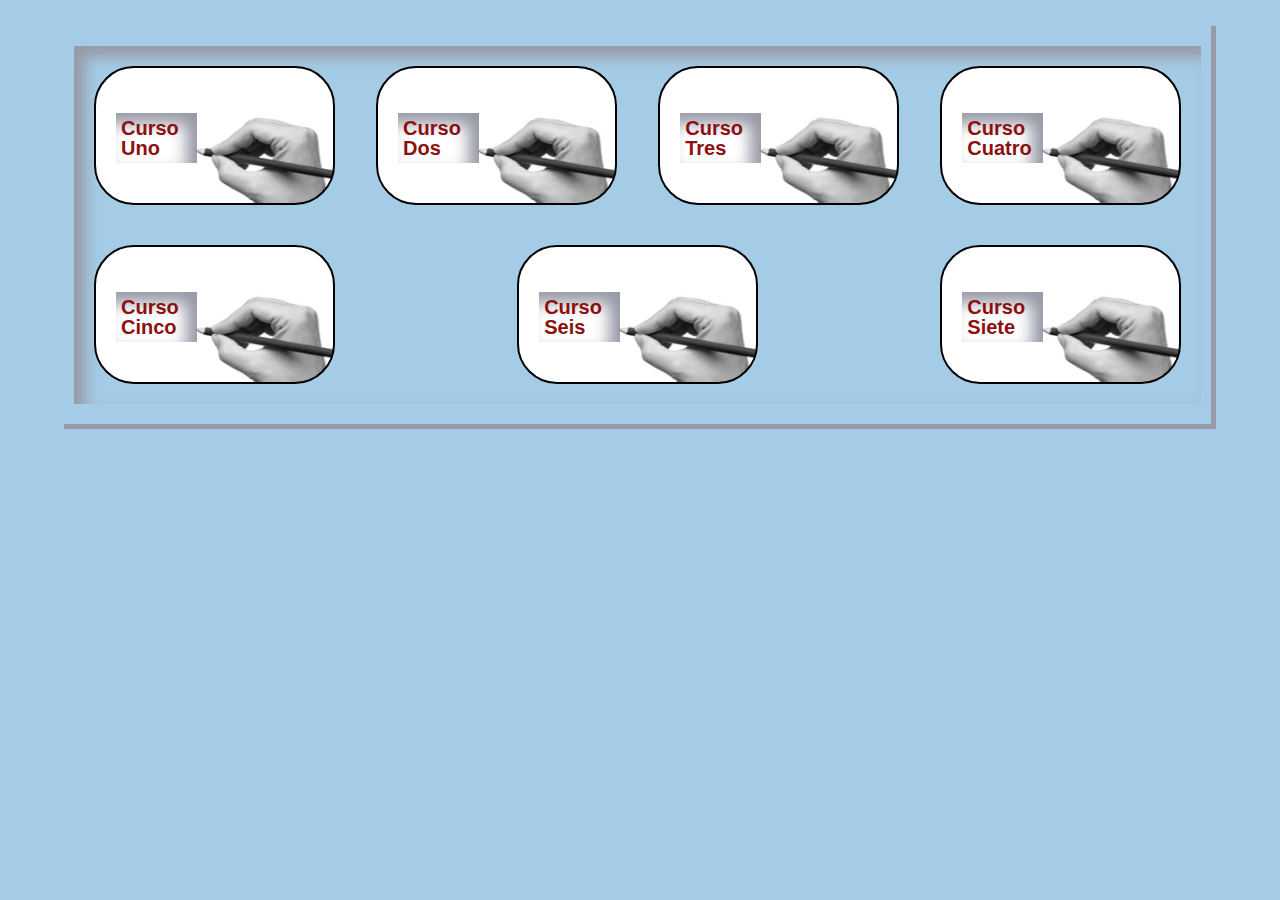
<file: index.html>
<!doctype html>
<html>
<head>
	<meta charset="utf-8">
	<meta name="viewport" content="width=device-width, initial-scale=1">
	<title>Preposiciones</title>
	<link rel="stylesheet" href="css/reset.css">
	<link rel="stylesheet" href="css/styleFile2.css">
	<link rel="stylesheet" href="css/flex.css">

</head>
<body>

<header id="headerPrincipal" class="headerPrincipal">
</header>
<script src="js/file.js">
 </script>
</body>
</html>
</file>
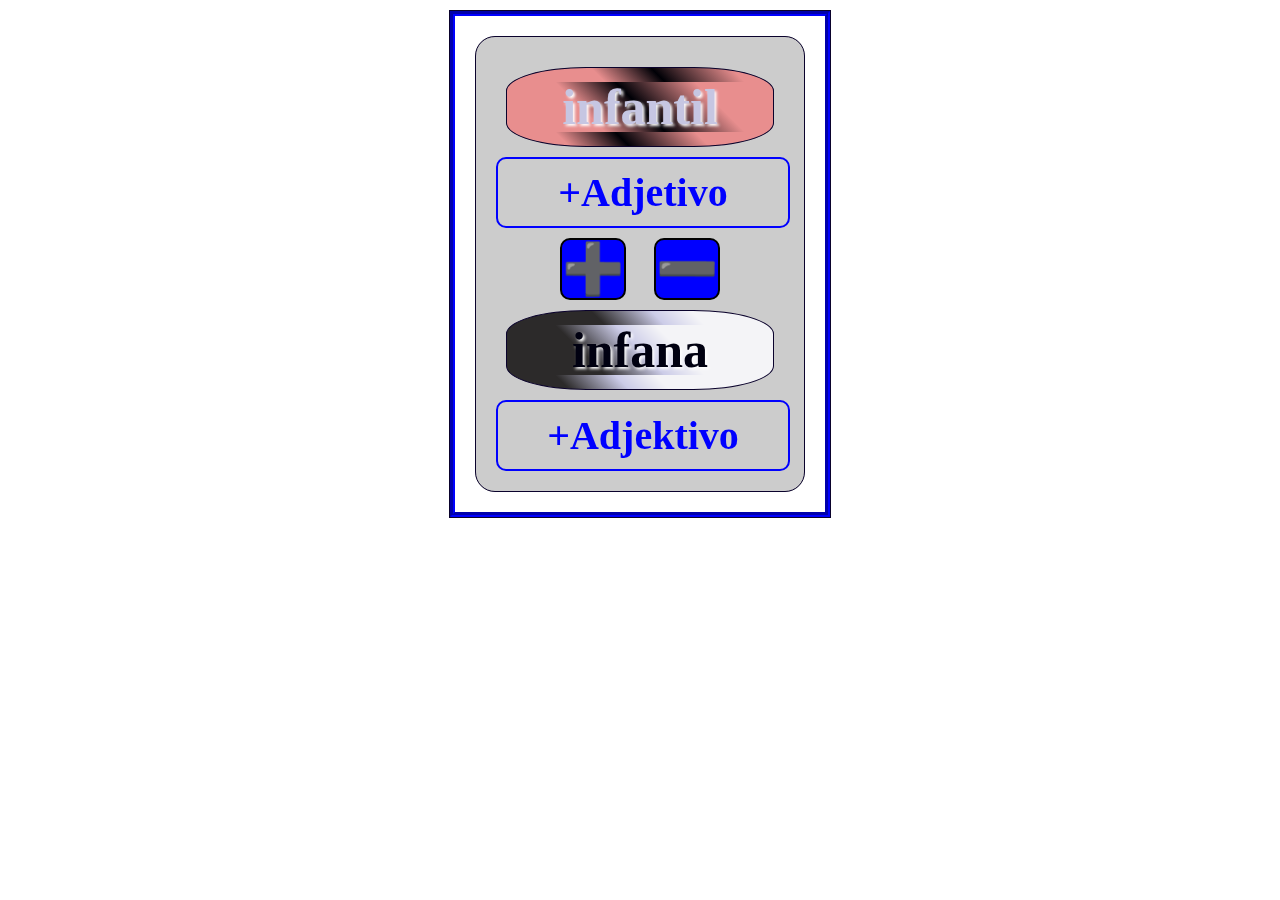
<file: fileHtml/adjetivos.html>
<!DOCTYPE html>
<html lang="en">
<head>
    <meta charset="UTF-8">
    <meta name="viewport" content="width=device-width, initial-scale=1.0">
    <link rel="stylesheet" href="../css/card.css">
    <title>adjetivos</title>
</head>
<body>
    <div  class="container"></div>
    <script  src="../js/adjetivos.js" ></script>
</body>
</html>
</file>
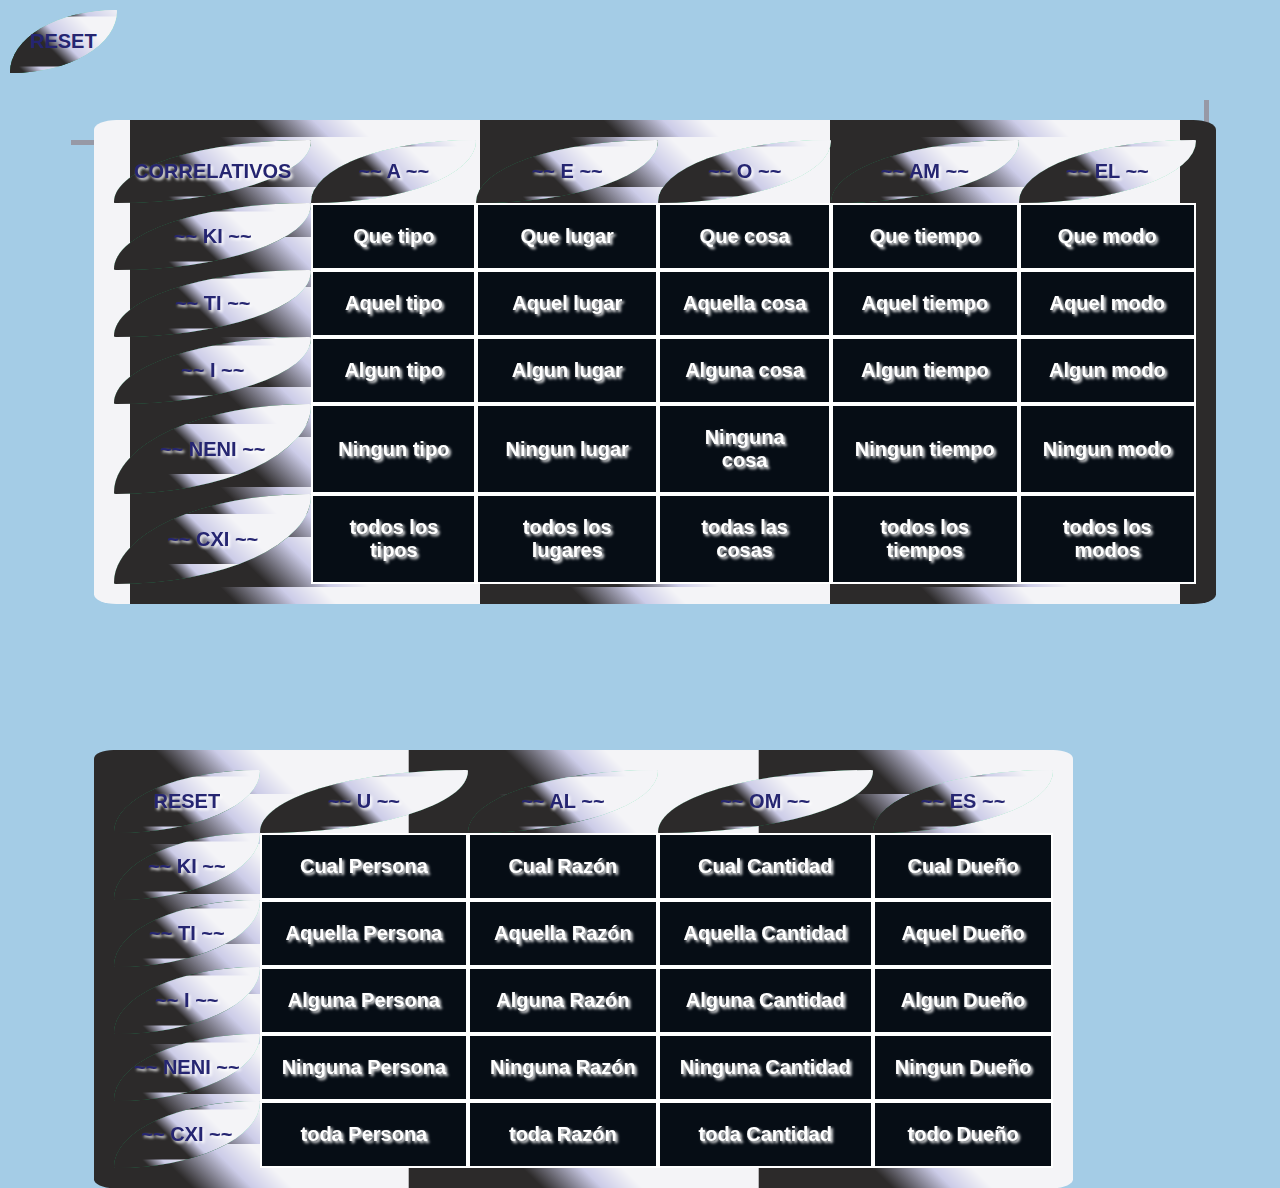
<file: fileHtml/correlativos.html>
<!DOCTYPE html>
<html lang="en">
<head>
    <meta charset="UTF-8">
    <meta name="viewport" content="width=device-width, initial-scale=1, maximum-scale=1.5">
    <link rel="stylesheet" href="../css/styleFile2.css">

    <title>Correlativos</title>
</head>
<body>
 <header>
 <table>
    <thead>
        <tbody>
            <table >
     <tr>
                <th id="reset">RESET</th>
               </tr>
               </table>
</header>    
  <main id="headerPrincipal">
    </main>
   <script type="module" src="../js/correlativos.js"></script>
</body>
</html>
</file>
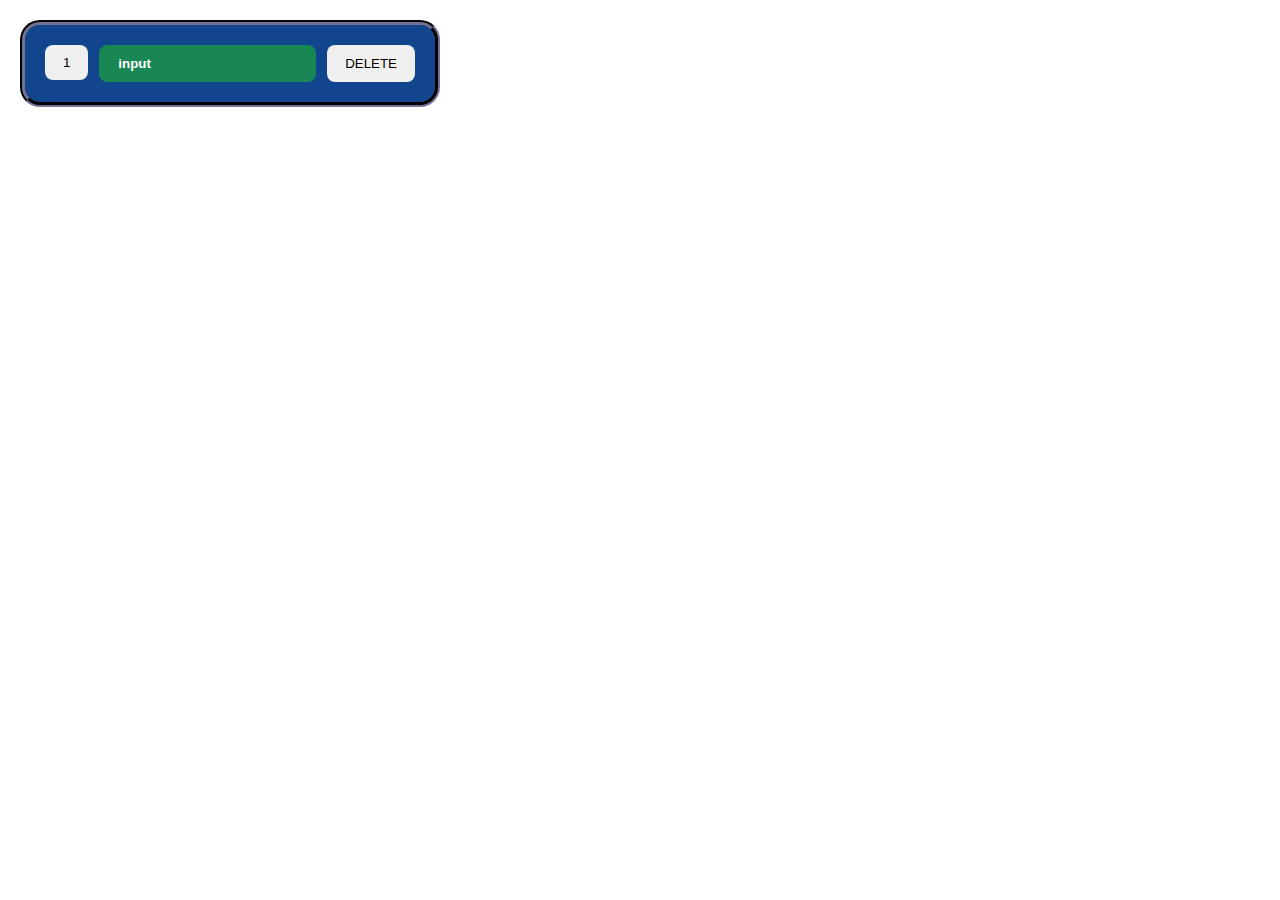
<file: fileHtml/img.html>
<!DOCTYPE html>
<html lang="en">
<head>
    <meta charset="UTF-8">
    <meta name="viewport" content="width=device-width, initial-scale=1.0">
    <link rel="stylesheet" href="../css/pronombre.css">
    <title>Document</title>
</head>
<body>
    <header id="headerPrincipal" class="headerPrincipal">
    </div>

<script type="module" src="../js/put.js" ></script>

</body>
</html>
</file>
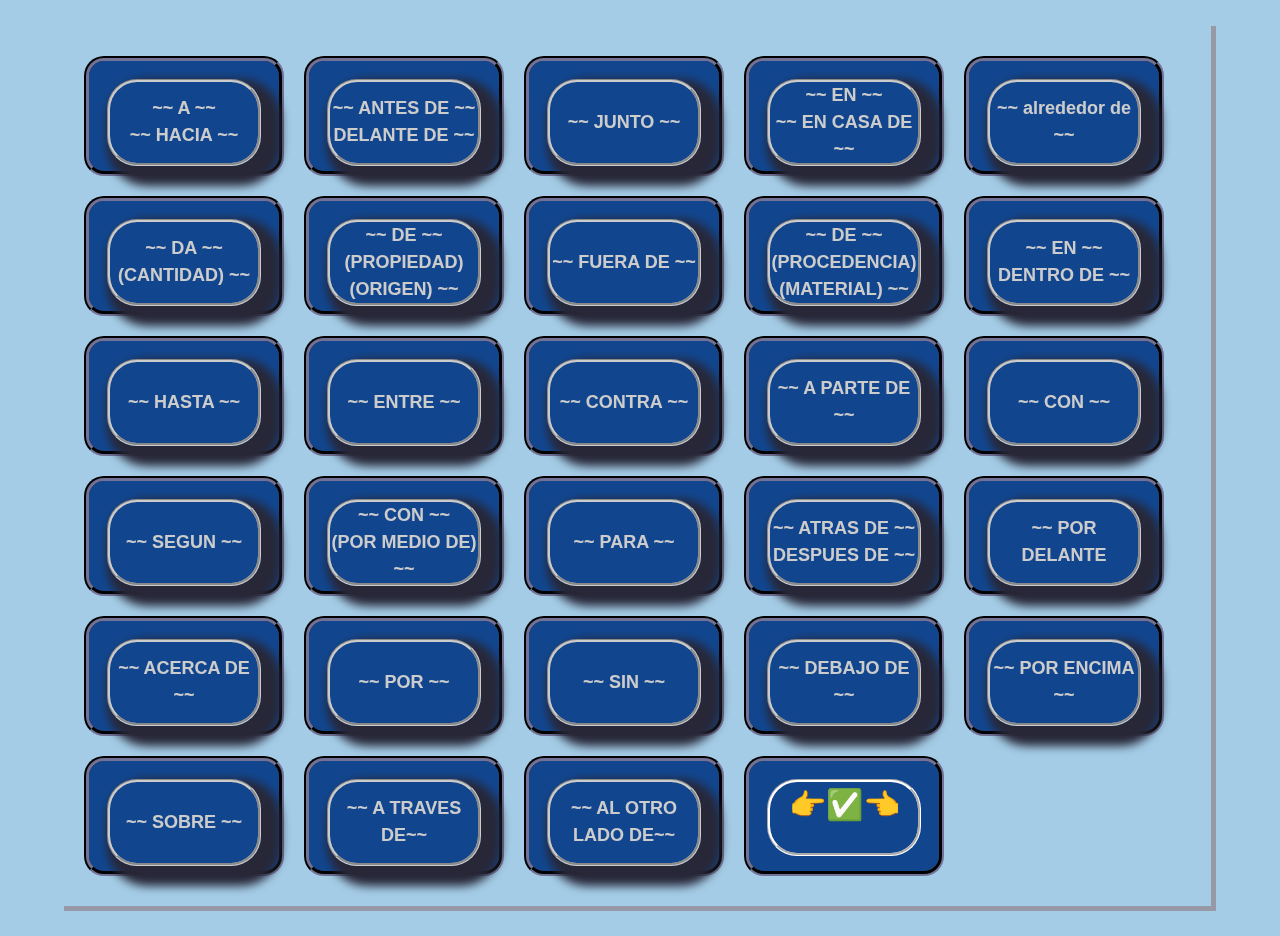
<file: fileHtml/preposiciones.html>
<!DOCTYPE html>
<html lang="en">
<head>
    <meta charset="UTF-8">
    <meta name="viewport" content="width=device-width, initial-scale=1.0">
    
    <link rel="stylesheet" href="../css/reset.css">
    <link href="https://cdn.jsdelivr.net/npm/bootstrap@5.3.3/dist/css/bootstrap.min.css" rel="stylesheet" integrity="sha384-QWTKZyjpPEjISv5WaRU9OFeRpok6YctnYmDr5pNlyT2bRjXh0JMhjY6hW+ALEwIH" crossorigin="anonymous">
    <link rel="stylesheet" href="../css/styleFile2.css">
    <link rel="stylesheet" href="../css/flex.css">
 

    <title>Document</title>
</head>
<body>
    <header id="headerPrincipal" class="headerPrincipal">
 </header>     


    <script type="module"  src="../js/preposicion.js"></script>
    </body>
</html>
</file>
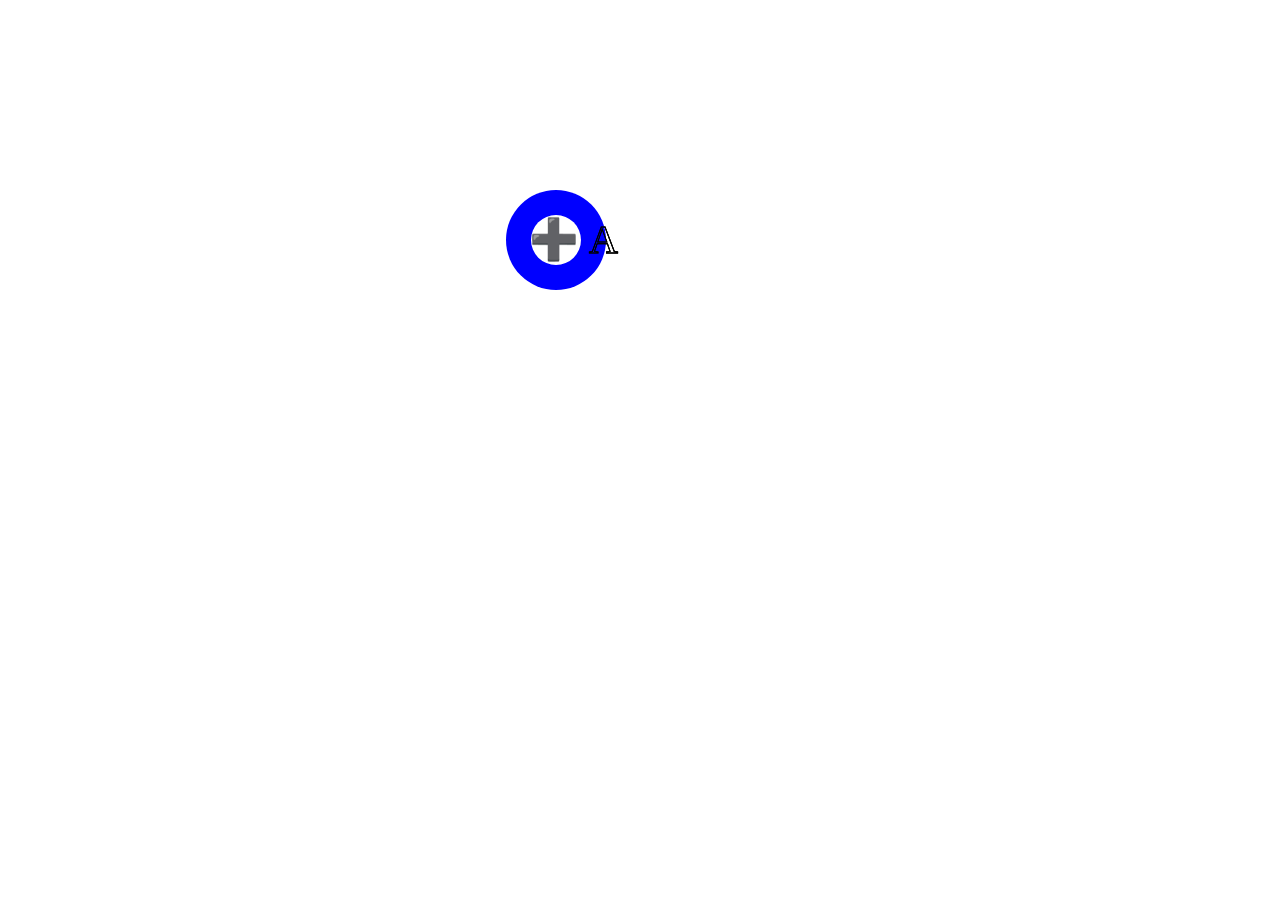
<file: fileHtml/pronombres1.html>
<!DOCTYPE html>
<html lang="es">
<head>
    <meta charset="UTF-8">
    <meta name="viewport" content="width=device-width, initial-scale=1.0">
   <link rel="stylesheet" href="../css/card.css">

   <title>Pronombres</title>
</head>
<body>
<div id="container" class="container"></div>
<canvas width="600" height="400"></canvas>


  <script  src="../js/pronombres1.js"> 
 </script> 
  </body>
</html>
</file>
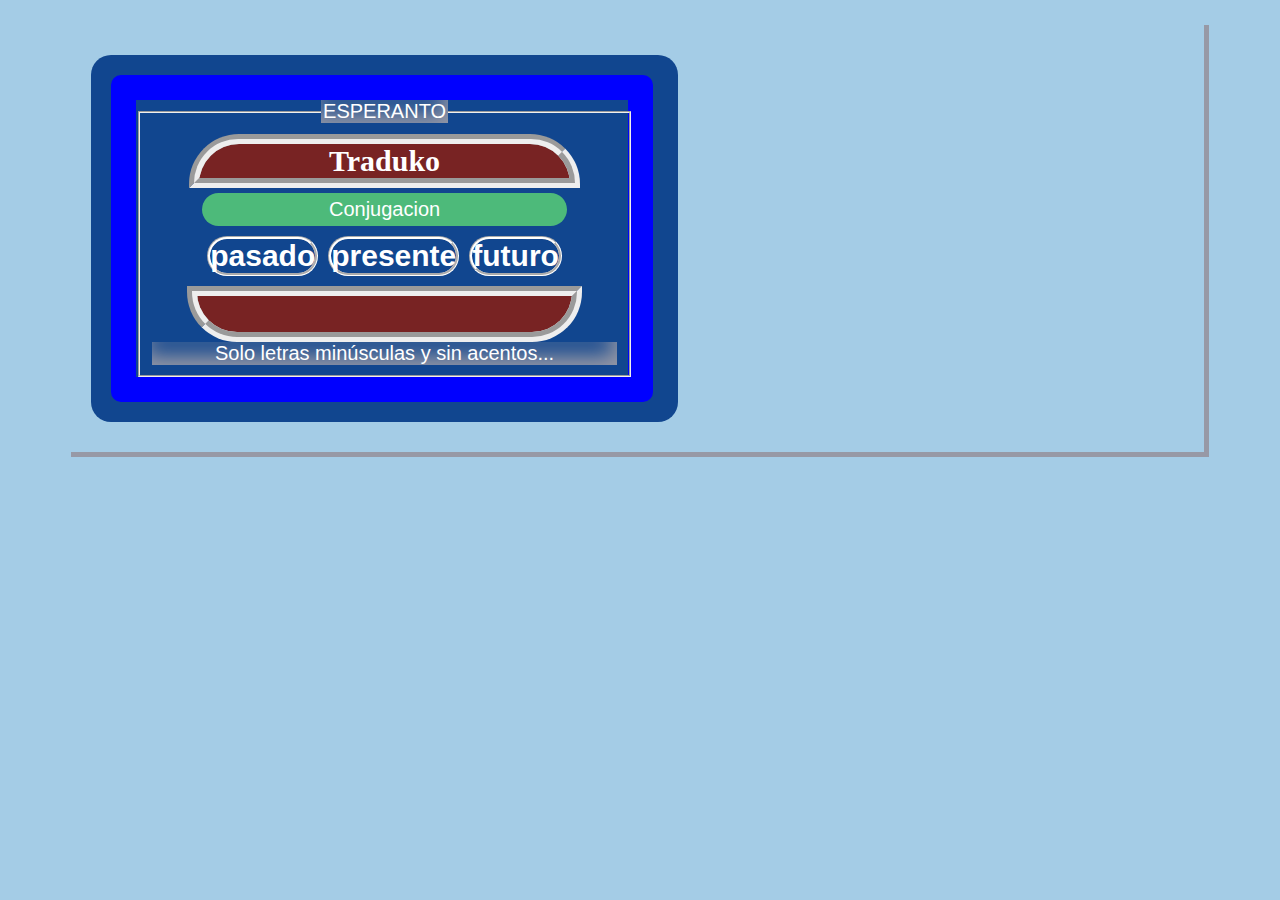
<file: fileHtml/verbos.html>
<!DOCTYPE html>
<html lang="en">
<head>
    <meta name="viewport" content="width=device-width, initial-scale=1.0">
    <meta http-equiv="Content-Type"  content="text/html; charset=utf-8"/>
    
    <link rel="stylesheet" href="../css/styleFile2.css">
	<link rel="stylesheet" href="../css/flex.css">
<title>Verbos</title>
</head>
<body>
	<header id="headerPrincipal">
    <!-- <input id="botonInput" class="emailInput" type="text">     -->
    </header>
<script  src="../js/verbos.js" ></script>
</body>
</html>
</file>
<file: css/styleFile2.css>
body {
  background-color: #a4cce6;
  font-family: 'Open Sans', Arial, sans-serif;
}
#headerPrincipal,
#parrafo {
  padding: 20px 10px;
  margin: 2% 5% 2% 5%;
  border-bottom: 5px solid #9799a6;
  border-right: 5px solid #9799a6;
  display: flex;
}
.logo {
  width: 96%;
  justify-content: space-between;
  box-shadow: inset 10px 10px 15px 1px #9799a6;
  display: flex;
}
.container {
  border: solid 2px;
  border-radius: 40px;
  display: flex;
  flex-direction: row;
  width: 21%;
  background: url('../imagenes/Captura.PNG') no-repeat;
  margin: 20px;
}
.headerPrincipal-titulo {
  box-shadow: inset -10px 10px 15px 1px #9799a6;
  margin-left: 40px;
  margin: 45px 20px 40px 20px;
  width: 30%;
}
.headerPrincipal-titulo,
a {
  text-decoration: none;
  color: #8c1010;
  font-weight: bold;
  font-size: 20px;
  padding: 5px;
}
.headerPrincipal-titulo:hover {
  box-shadow: inset 10px 10px 15px 1px #9799a6;
  border-bottom: 3px solid #9799a6;
  border-left: 3px solid #9799a6;
  margin-left: 40px;
  margin: 20px 20px 40px 20px;
  width: 80px;
}
.card {
  background: #11468f;
  border-radius: 20px;
  color: white;
  margin: 10px;
  padding: 20px;
  width: initial;
}
img {
  width: 50%;
  border: groove 5px white;
}
.boton {
  border-radius: 20px;
  color: white;
  font-weight: bold;
  background: #11468f;
  border: groove white;
  width: 80px;
}
#parrafo {
  align-items: center;
  justify-content: space-evenly;
  font-size: 40px;
  font-weight: bold;
}
.container2 {
  display: flex;
  flex-direction: column;
  align-items: center;
}
.Form-legend {
  box-shadow: inset -5px -10px 20px#9799A6;
  font-size: 20px;
}
.seccion1Botones {
  background: blue;
  border-radius: 10px;
  padding: 25px;
  width: 90%;
}
.botones {
  border: solid 2px blue;
  background: blue;
  text-align: center;
  border-radius: 10px;
  border-color: grey;
  font-size: 30px;
  font-weight: bold;
  color: white;
  width: 100%;
  margin: 5px;
}
.botonSpace {
  width: 80%;
  margin: 5px auto;
  text-align: center;
  background: rgb(120, 35, 35);
  border: groove 10px;
  font-size: 30px;
  font-weight: bold;
  font-family: 'Combo', cursive;
  color: white;
  border-top-left-radius: 50px;
  border-top-right-radius: 50px;
}
.emailInput {
  width: 80%;
  text-align: center;
  background: rgb(120, 35, 35);
  border: groove 10px;
  font-size: 30px;
  font-weight: bold;
  font-family: 'Combo', cursive;
  color: white;
  border-bottom-right-radius: 50px;
  border-bottom-left-radius: 50px;
}
.submit {
  border-radius: 5px;
  background-color: #4dba7a;
  color: #fff;
  cursor: pointer;
  border-radius: 50px;
  text-align: center;
  margin: 5px 50px;
  padding: 5px;
  font-size: 20px;
;
}
.contactoForm {
  width: 100%;
  text-align: center;
}
.contactoForm:nth-child(1) {
  background-color: #11468f;
}
.seccion1 {
  display: flex;
  margin: 5px 50px;
  width: 60%;
}
tr,th,u {
  /* background-color: #81a6ca; */
  padding: 20px;
  color: #252571;
  font-weight: bold;
  background: linear-gradient(
        45deg,
        rgb(44, 42, 42) 45%,
        rgb(204, 204, 232) 50%,
        rgb(244, 244, 247) 60%
      )
      center center/350px 50px,
    rgb(22, 220, 124);
  border-bottom-left-radius: 1%;
  border-top-left-radius: 100%;
  border-top-right-radius: 1%;
  border-bottom-right-radius: 100%;
  font-size: 20px;
  box-sizing: border-box;
}
.td {
  background-color: #060d15;
  color: #fff;
  padding: 20px;
  border: solid 2px white;
  text-align: center;
}

.table2 {
  text-shadow: 2px 2px 3px white;
  margin: 0% 5%;
  padding: 20px;
  color: rgb(1, 1, 17);
  font-weight: bold;
  background: linear-gradient(
        45deg,
        rgb(44, 42, 42) 35%,
        rgb(204, 204, 232) 50%,
        rgb(244, 244, 247) 60%
      )
      center center/350px 50px,
    rgb(22, 220, 124);

  position: absolute;
  backface-visibility: hidden;
  overflow: hidden;
  transition: 3.5s;
  border-radius: 2%;
}
.front {
  background-color: #060d15;
  color: #fff;
  padding: 20px;
  border: solid 2px white;
  text-align: center;
}
.back {
  transform: perspective(600px) rotateY(360deg);

  padding: 0px;
  color: #c6c6e2;
  font-weight: bold;
  background: linear-gradient(
        45deg,
        rgb(232, 142, 142) 35%,
        rgb(0, 0, 6) 50%,
        rgb(232, 142, 142) 70%
      )
      center center/350px 50px,
    rgb(57, 78, 68);

  position: relative;
  backface-visibility: hidden;
  overflow: hidden;
  transition: 3.5s;
}
.lineaCard {
  display: flex;
  flex-wrap: wrap;
}
.card2 {
  width: 200px;
  height: 120px;
  background: #11468f;
  padding: 13px;
  border-radius: 20px;
  display: flex;
  justify-content: center;
  color: white;
  border: 5px groove rgb(50, 50, 66);
  padding-bottom: 10px;
  margin: 10px 10px;
}
.wrapper2 {
  display: flex;
}
.paginas {
  width: 100%;
  height: 100%;
  font-size: 18px;
  filter: brightness(0.8);
  display: flex;
  justify-content: space-around;
  align-items: center;
  box-shadow: 10px 10px 10px 10px rgb(49, 49, 70);
}

.botones {
  background: transparent;
  text-align: center;
  border-radius: 30px;
  border: groove white;
  color: white;
  font-weight: bold;
}
.in {
  display: none;
}
.in:checked + label {
  background-color: #5d8bf4;
}
.list-group-item {
  font-weight: bold;
  background: black;
  color: white;
  font-size: 30px;
}
.card-title {
  text-align: center;
  align-items: end;
  font-size: 30px;
}
.list-group-item {
  width: 400px;
  line-height: 2.2;
}
.table2 {
  text-shadow: 2px 2px 3px white;
  margin: 0% 5%;
  padding: 20px;
  color: rgb(1, 1, 17);
  font-weight: bold;
  background: linear-gradient(
        45deg,
        rgb(44, 42, 42) 35%,
        rgb(204, 204, 232) 50%,
        rgb(244, 244, 247) 60%
      )
      center center/350px 50px,
    rgb(22, 220, 124);
  position: absolute;
  left: 30px;
  backface-visibility: hidden;
  overflow: hidden;
  transition: 3.5s;
  border-radius: 2%;
}
.table3 {
  text-shadow: 2px 2px 3px white;
  margin: 0% 5%;
  padding: 20px;
  color: rgb(1, 1, 17);
  font-weight: bold;
  background: linear-gradient(
        45deg,
        rgb(44, 42, 42) 35%,
        rgb(204, 204, 232) 50%,
        rgb(244, 244, 247) 60%
      )
      center center/350px 50px,
    rgb(22, 220, 124);
  position: absolute;
  top: 750px;
  left: 30px;
  backface-visibility: hidden;
  overflow: hidden;
  transition: 3.5s;
  border-radius: 2%;
}

@media (max-width: 769px) {
  .logo {
    flex-direction: column;
  }
  #headerPrincipal {
    width: 50%;
    border-bottom: inherit;
    border-right: inset;
  }
  #parrafo {
    flex-direction: column;
    justify-content: unset;
  }
  .container {
    width: 50%;
  }
  .seccion1Botones {
    width: auto;
  }
  .seccion1 {
    width: auto;
  }
  .botones {
    width: auto;
  }
}
@media (max-width: 1023px) {
  #headerPrincipal,
  #parrafo {
    width: auto;
  }
  .logo {
    flex-direction: column;
    width: auto;
  }
  .container {
    width: auto;
  }
  .seccion1Botones {
    width: auto;
  }
  .seccion1 {
    width: auto;
  }
  .botones {
    width: auto;
  }
}
</file>
<file: css/flex.css>
.contenidoPrincipal-cursos {
  width: 10px;
  justify-content: space-around;
}
.container {
  display: flex;
  flex-direction: row;
  justify-content: space-between;
}
.logo {
  display: flex;
  flex-direction: row;
  flex-wrap: wrap;
  width: auto;
}
.headerPrincipal-nav {
  display: flex;
  margin-right: 40px;
}
.asideHeader {
  display: flex;
  flex-direction: column;
  align-items: flex-end;
  justify-content: space-between;
  margin-right: 50px;
}
.container2 {
  display: flex;
  flex-direction: row;
  flex-wrap: wrap;
  width: 45%;
}
.contenidoPrincipal-cursos {
  display: flex;
  flex-direction: row;
  flex-wrap: wrap;
}
.containerMain2 {
  display: flex;
  flex-direction: row;
  flex-wrap: wrap;
  width: 100%;
  padding: 2px;
}
.container .table {
  display: flex;
  flex-direction: row;
  flex-wrap: wrap;
  width: 400px;
}
</file>
<file: css/card.css>
* {
  margin: 0;
  padding: 0;
}
#container {
  width: auto;
  margin: 10px 50px;
}
.card {
  width: auto;
  border: 1px solid rgb(10, 2, 44);
  font-size: 50px;
  text-align: center;
}
.row {
  display: flex;
  flex-direction: row;
  flex-wrap: nowrap;
  margin: 10px 50px;
  justify-content: space-around;
}
.card2 {
  border: groove 5px rgb(180, 180, 216);
  margin: 10px 10px;
  backdrop-filter: invert(20%);
  background: transparent;
  border: solid 1px rgb(10, 2, 44);
  border-radius: 20px;
}
.img-fluid {
  width: 250px;
  height: 250px;
  margin-top: 20px;
}
.g-0 {
  margin: 20px 10px;
  width: 350px;
}
.mb-3 {
  border: groove 5px blue;
}
.card-body {
  padding: 10px;
  margin: 10px;
  height: auto;
  width: auto;
}
.card-title {
  font-size: 40px;
  border: solid 2px blue;
  border-radius: 10px;
  color: blue;
  width: 270px;
  padding: 10px;
  margin: auto auto;
}
.card-text {
  margin-top: 10px;
  margin-bottom: 10px;
  background: blue;
  color: white;
  border-radius: 20px;
  width: 200px;
  margin: 10px auto;
}
.btn {
  background-color: blue;
  border: solid 2px black;
  border-radius: 10px;
}
.btn-primary {
  font-size: 30px;
  font-weight: bold;
  color: white;
  margin-bottom: 20px;
  padding: 0px 20px 0px 20px;
  width: auto;
}
.titulo {
  font-size: 60px;
  font-weight: bold;
}
.table1 {
  text-shadow: 2px 2px 3px white;
  margin: 10px 10px;
  padding: 10px;
  color: #c6c6e2;
  font-weight: bold;
  background: linear-gradient(
        45deg,
        rgb(232, 142, 142) 35%,
        rgb(0, 0, 6) 50%,
        rgb(232, 142, 142) 70%
      )
      center center/350px 50px,
    rgb(57, 78, 68);
  overflow: hidden;
  transition: 3.5s;
  border-radius: 30%;
}
.table2 {
  text-shadow: 2px 2px 3px white;
  margin: 10px 10px;
  padding: 10px;
  color: rgb(1, 1, 17);
  font-weight: bold;
  background: linear-gradient(
      45deg,
      rgb(44, 42, 42) 35%,
      rgb(204, 204, 232) 50%,
      rgb(244, 244, 247) 60%
    )
    center center/350px 50px;
  overflow: hidden;

  transition: 3.5s;
  border-radius: 30%;
}
canvas {
  position: absolute;
  top: 40px;
  left: 290px;
}
.coordenada {
  position: absolute;
  top: 170px;
  left: 530px;
}
@media (max-width: 414px) {
  .titulo {
    font-size: 40px;
  }
  .card-title {
    font-size: 30px;
    border-right: inset;
    border-bottom: inset;

    backdrop-filter: blur(50%);
    background: transparent;
  }
}
</file>
<file: css/pronombre.css>
* {
  margin: 0;
  padding: 0;
  box-sizing: border-box;
  list-style: none;
}
body {
  font-family: 'Roboto Mono', monospace;
  text-align: center;
  background-image: url('https://img2.wallspic.com/previews/4/8/3/5/6/165384/165384-aullidos_castillo_en_movimiento-anime-cartel-cartel_de_la_pelicula_del_castillo_en_movimiento_aullidos-azure-x750.jpg');

  background-size: cover;
  background-position: center center;
  background-attachment: fixed;
}

.container {
  text-align: center;
  padding: 20px;
  display: flex;
  flex-direction: column;
  justify-content: center;
  align-items: center;
  gap: 15px;
}

.card {
  background-color: #fff;
  padding: 10px;
  font-weight: bolder;
  border-radius: 10px;
  display: flex;
  flex-direction: column;
  align-items: center;
  justify-content: center;
  gap: 8px;
}

.btn {
  border: none;
  outline: none;
  cursor: pointer;
  padding: 10px 18px;
  border-radius: 8px;
  transition: 0.6s;
}

.success {
  background-color: #198754;
  border: 1px solid #198754;
  font-weight: bolder;
  color: #fff;
}
.success:hover {
  backdrop-filter: invert(50%);
  background: transparent;
  border-color: 10px #146c43;
}

.success:active {
  background-color: #146c43;
  border-color: #13653f;
  box-shadow: inset 0 3px 5px rgba(0, 0, 0, 0.125);
}
.card2 {
  display: flex;
  flex-direction: row;
  flex-wrap: wrap;
  width: 420px;
  justify-content: space-between;
  margin: 20px;
  background: #11468f;
  padding: 20px;
  border-radius: 20px;
  color: white;
  border: 5px groove rgb(50, 50, 66);
}
</file>
